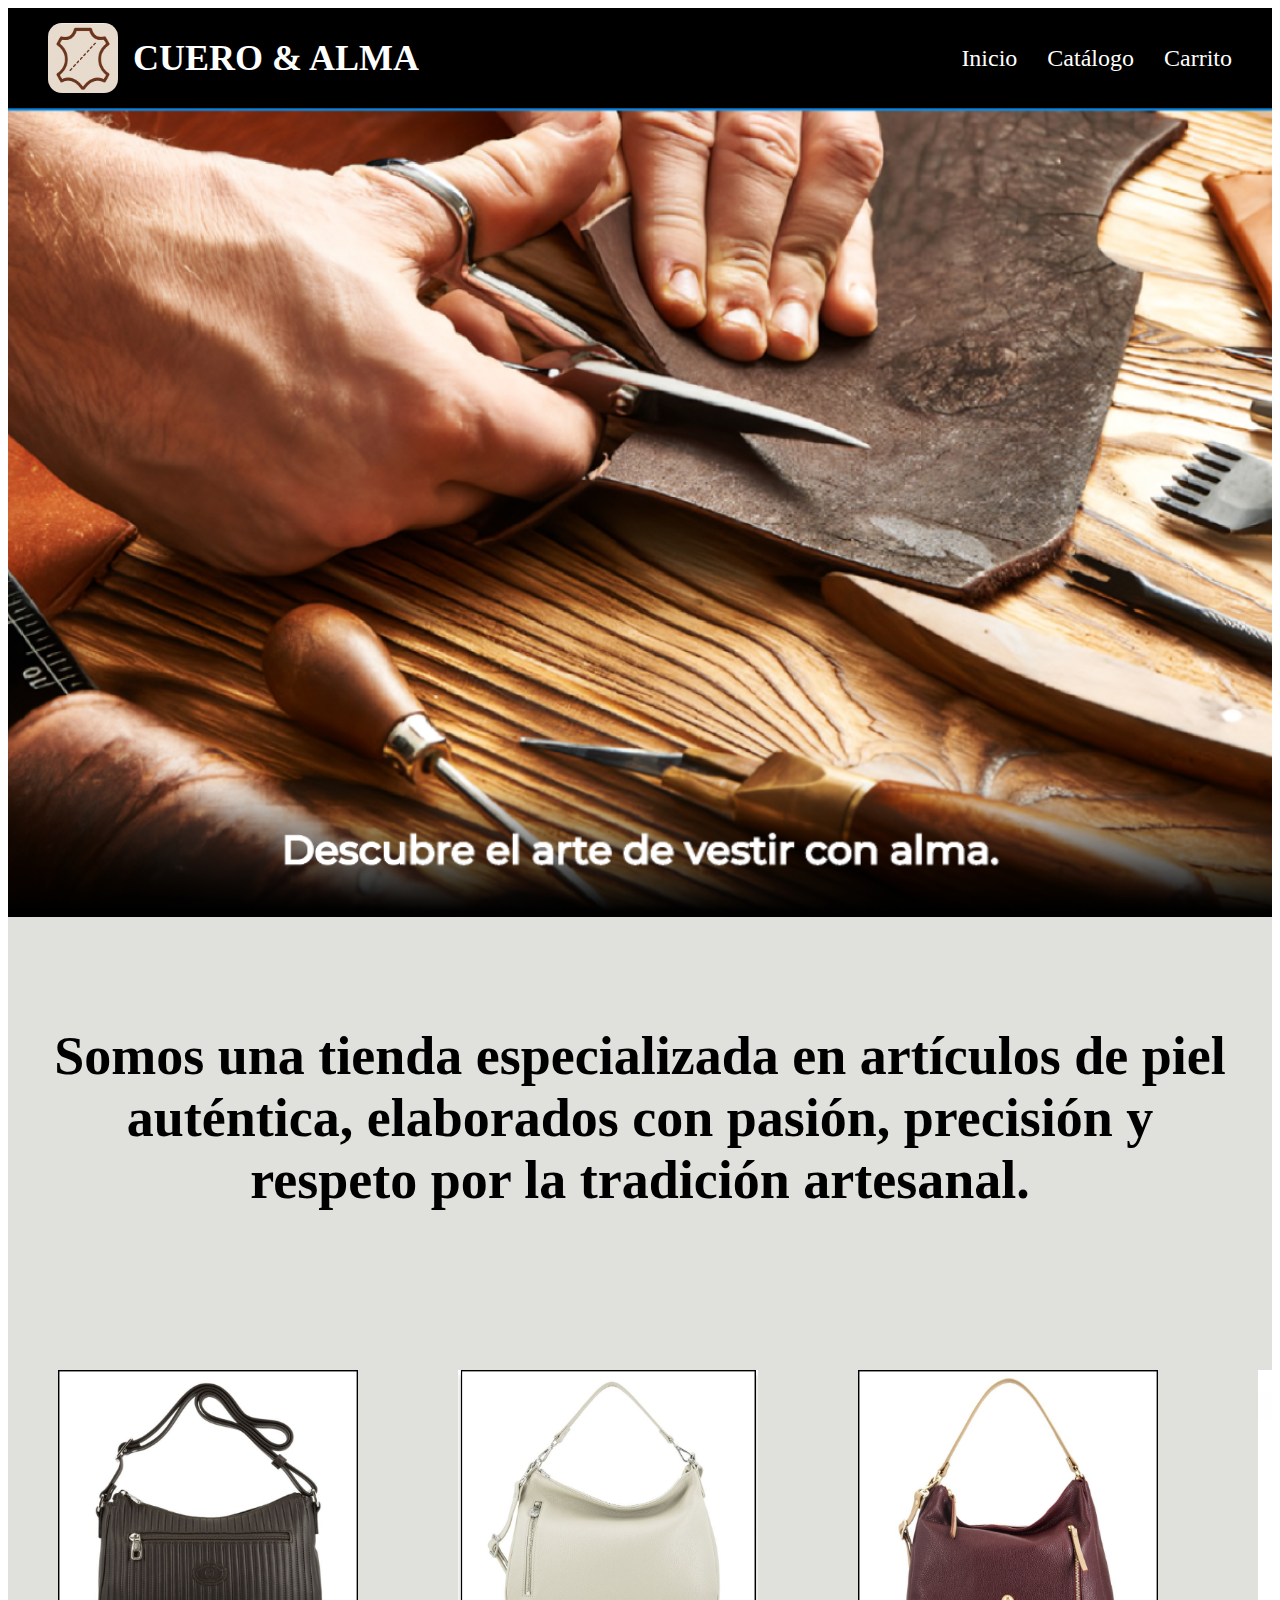
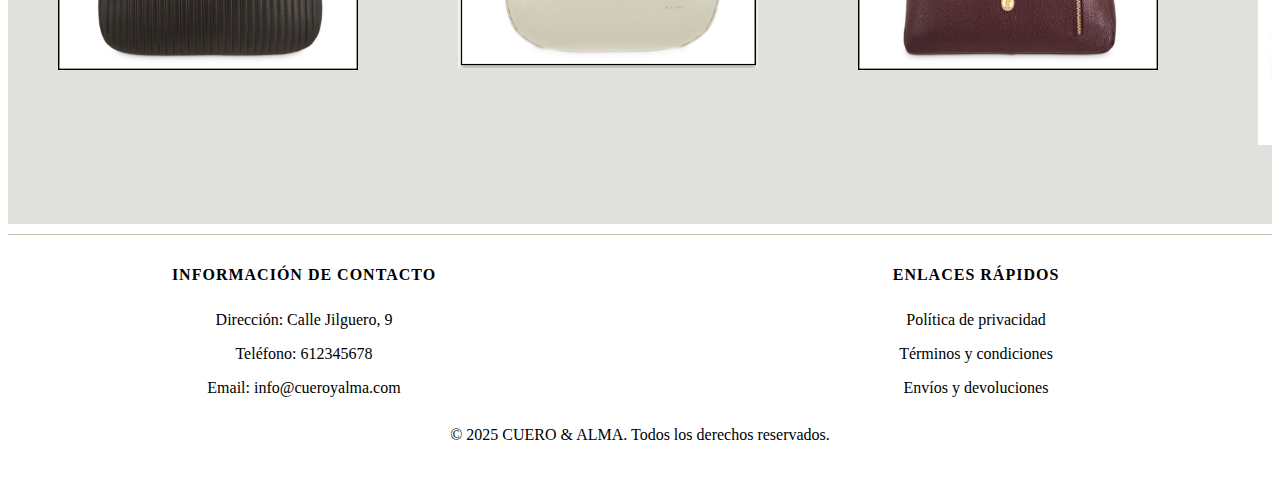
<file: index.html>
<!DOCTYPE html>
<html lang="es">

<head>
    <meta charset="UTF-8">
    <meta name="viewport" content="width=device-width, initial-scale=1.0">
    <title>CUERO & ALMA</title>
    <link rel="stylesheet" href="css/main.css">
</head>

<body class="index">
    <!-- Cabecera principal y Barra de navegación -->
    <header>
        <div class="marca">
            <a href="index.html" title="Ir a la página principal">
                <img src="images/logo.png" alt="CUERO & ALMA">
            </a>
            <h1>CUERO & ALMA</h1>
        </div>

        <nav>
            <ul>
                <li><a href="index.html">Inicio</a></li>
                <li><a href="catalogo.html">Catálogo</a></li>
                <li><a href="carrito.html">Carrito</a></li>
            </ul>
        </nav>
    </header>

    <main>
        <!-- Imagen principal destacada -->
        <section>
            <img src="images/img-principal.png" alt="Imágen principal" id="imgPrincipal">
        </section>

        <!-- Sección de texto principal -->
        <section class="caja-texto">
            <h2>Somos una tienda especializada en artículos de piel auténtica, elaborados con pasión, precisión y
                respeto
                por la tradición artesanal.</h2>

        </section>

        <!-- Galería de imágenes -->
        <section id="carrusel">
            <div class="track-carrusel">
                <a href="catalogo.html">
                    <img src="images/1.png" alt="Artículo 1">
                </a>
                <a href="catalogo.html">
                    <img src="images/2.png" alt="Artículo 2">
                </a>
                <a href="catalogo.html">
                    <img src="images/3.png" alt="Artículo 3">
                </a>
                <a href="catalogo.html">
                    <img src="images/4.jpg" alt="Artículo 4">
                </a>
                <a href="catalogo.html">
                    <img src="images/5.jpg" alt="Artículo 5">
                </a>
                <a href="catalogo.html">
                    <img src="images/6.jpg" alt="Artículo 6">
                </a>

                <a href="catalogo.html">
                    <img src="images/1.png" alt="Artículo 1">
                </a>
                <a href="catalogo.html">
                    <img src="images/2.png" alt="Artículo 2">
                </a>
                <a href="catalogo.html">
                    <img src="images/3.png" alt="Artículo 3">
                </a>
                <a href="catalogo.html">
                    <img src="images/4.jpg" alt="Artículo 4">
                </a>
                <a href="catalogo.html">
                    <img src="images/5.jpg" alt="Artículo 5">
                </a>
                <a href="catalogo.html">
                    <img src="images/6.jpg" alt="Artículo 6">
                </a>


            </div>
        </section>

    </main>



    <!-- Pie de página -->
    <footer>
        <div class="footer-top">
            <div>
                <h4>INFORMACIÓN DE CONTACTO</h4>
                <p>Dirección: Calle Jilguero, 9</p>
                <p>Teléfono: 612345678</p>
                <p>Email: info@cueroyalma.com</p>
            </div>

            <div>
                <h4>ENLACES RÁPIDOS</h4>
                <ul>
                    <li><a href="#">Política de privacidad</a></li>
                    <li><a href="#">Términos y condiciones</a></li>
                    <li><a href="#">Envíos y devoluciones</a></li>
                </ul>
            </div>
        </div>

        <div class="footer-bot">
            <p>&copy; 2025 CUERO & ALMA. Todos los derechos reservados.</p>
        </div>
    </footer>

</body>

</html>
</file>
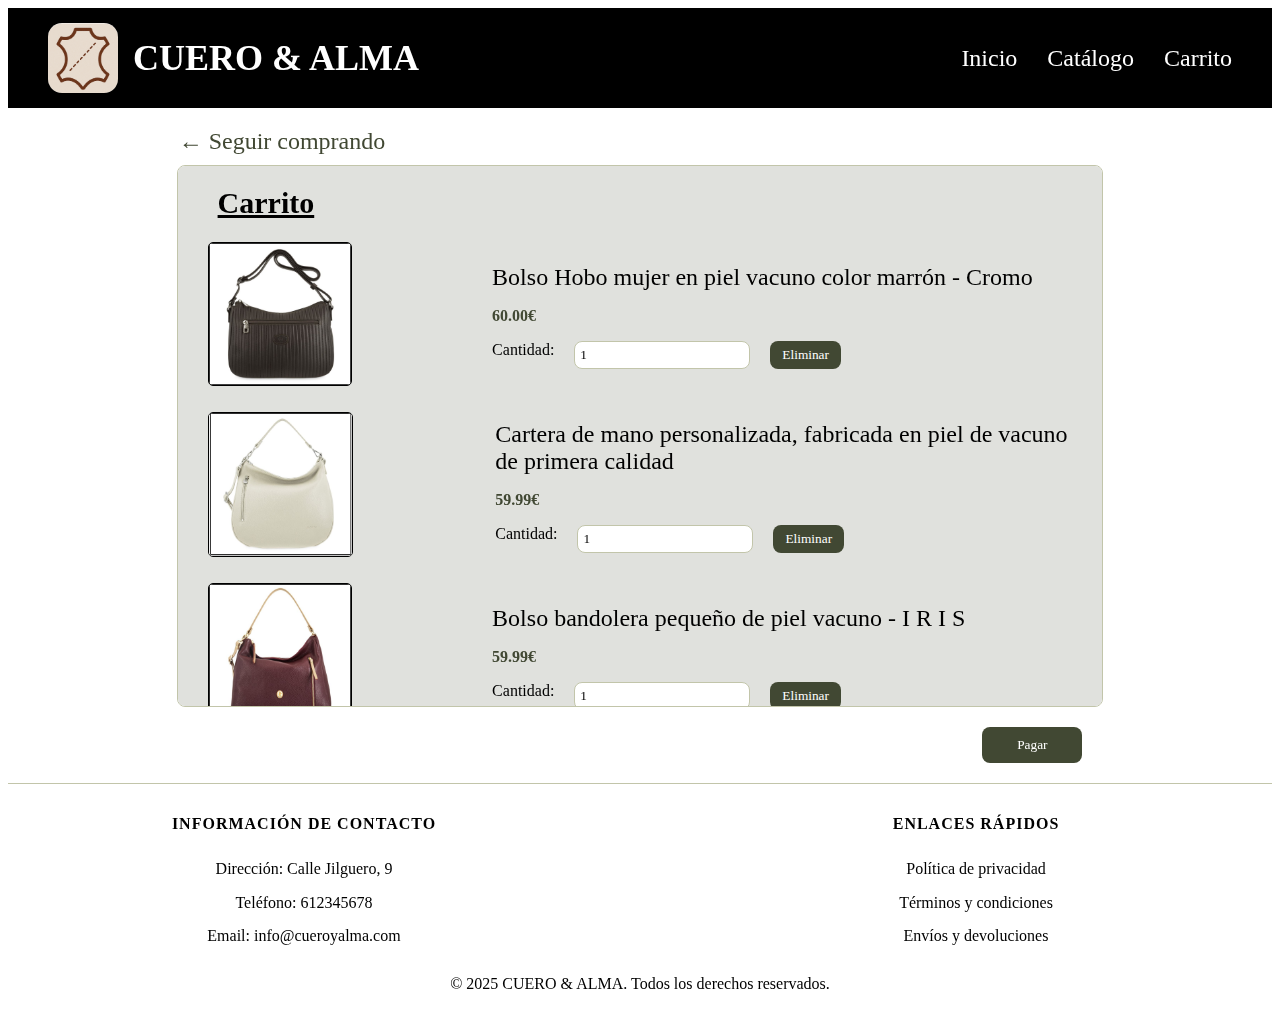
<file: carrito.html>
<!DOCTYPE html>
<html lang="es">

<head>
    <meta charset="UTF-8">
    <meta name="viewport" content="width=device-width, initial-scale=1.0">
    <title>Carrito - CUERO & ALMA</title>
    <link rel="stylesheet" href="css/main.css">
</head>

<body class="carrito">
    <!-- Cabecera principal y Barra de navegación -->
    <header>
        <div class="marca">
            <a href="index.html" title="Ir a la página principal">
                <img src="images/logo.png" alt="CUERO & ALMA">
            </a>
            <h1>CUERO & ALMA</h1>
        </div>

        <nav>
            <ul>
                <li><a href="index.html">Inicio</a></li>
                <li><a href="catalogo.html">Catálogo</a></li>
                <li><a href="carrito.html">Carrito</a></li>
            </ul>
        </nav>
    </header>

    <!-- Enlace para seguir comprando -->
    <div class="enlaceCata">
        <a href="catalogo.html">← Seguir comprando</a>
    </div>

    <!-- Contenido principal del carrito -->
    <main>

        <!-- Lista de productos en el carrito -->
        <section class="tarjeta-carrito">
            <h2>Carrito</h2>

            <!-- Producto 1 -->
            <article>
                <div>
                    <img src="images/1.png" alt="Bolso Hobo">
                </div>
                <div>
                    <div class="nombre-producto">Bolso Hobo mujer en piel vacuno color marrón - Cromo</div>
                    <p>60.00€</p>
                    <form class= "form-carrito">
                        <label for="cantidad1">Cantidad:</label>
                        <input type="number" id="cantidad1" name="cantidad1" value="1" min="1">
                        <button type="button" class="btn-eliminar">Eliminar</button>
                    </form>
                </div>
            </article>

            <!-- Producto 2 -->
            <article>
                <div>
                    <img src="images/2.png" alt="Bolso Bandolera">
                </div>
                <div>
                    <div class="nombre-producto">Cartera de mano personalizada, fabricada en piel de vacuno de primera calidad</div>
                    <p>59.99€</p>
                    <form class= "form-carrito">
                        <label for="cantidad2">Cantidad:</label>
                        <input type="number" id="cantidad2" name="cantidad2" value="1" min="1">
                        <button type="button" class="btn-eliminar">Eliminar</button>
                    </form>
                </div>
            </article>

            <!-- Producto 3 -->
            <article>
                <div>
                    <img src="images/3.png" alt="Bolso Bandolera">
                </div>
                <div>
                    <div class="nombre-producto">Bolso bandolera pequeño de piel vacuno - I R I S</div>
                    <p>59.99€</p>
                    <form class= "form-carrito">
                        <label for="cantidad2">Cantidad:</label>
                        <input type="number" id="cantidad2" name="cantidad2" value="1" min="1">
                        <button type="button" class="btn-eliminar">Eliminar</button>
                    </form>
                </div>
            </article>

            <!-- Producto 4 -->
            <article>
                <div>
                    <img src="images/5.jpg" alt="Riñonera Sabana">
                </div>
                <div>
                    <div class="nombre-producto">Riñonera SABANA mujer en piel cebra</div>
                    <p>60.00€</p>
                    <form class= "form-carrito">
                        <label for="cantidad1">Cantidad:</label>
                        <input type="number" id="cantidad1" name="cantidad1" value="1" min="1">
                        <button type="button" class="btn-eliminar">Eliminar</button>
                    </form>
                </div>
            </article>

        </section>
    </main>

    <!-- Boton de pagar -->
     <div class="btnPago">
        <button>Pagar</button>
     </div>

    <!-- Pie de página -->
    <footer>
         <div class="footer-top">
            <div>
                <h4>INFORMACIÓN DE CONTACTO</h4>
                <p>Dirección: Calle Jilguero, 9</p>
                <p>Teléfono: 612345678</p>
                <p>Email: info@cueroyalma.com</p>
            </div>

            <div>
                <h4>ENLACES RÁPIDOS</h4>
                <ul>
                    <li><a href="#">Política de privacidad</a></li>
                    <li><a href="#">Términos y condiciones</a></li>
                    <li><a href="#">Envíos y devoluciones</a></li>
                </ul>
            </div>
        </div>

        <div class="footer-bot">
            <p>&copy; 2025 CUERO & ALMA. Todos los derechos reservados.</p>
        </div>
    </footer>

</body>

</html>
</file>
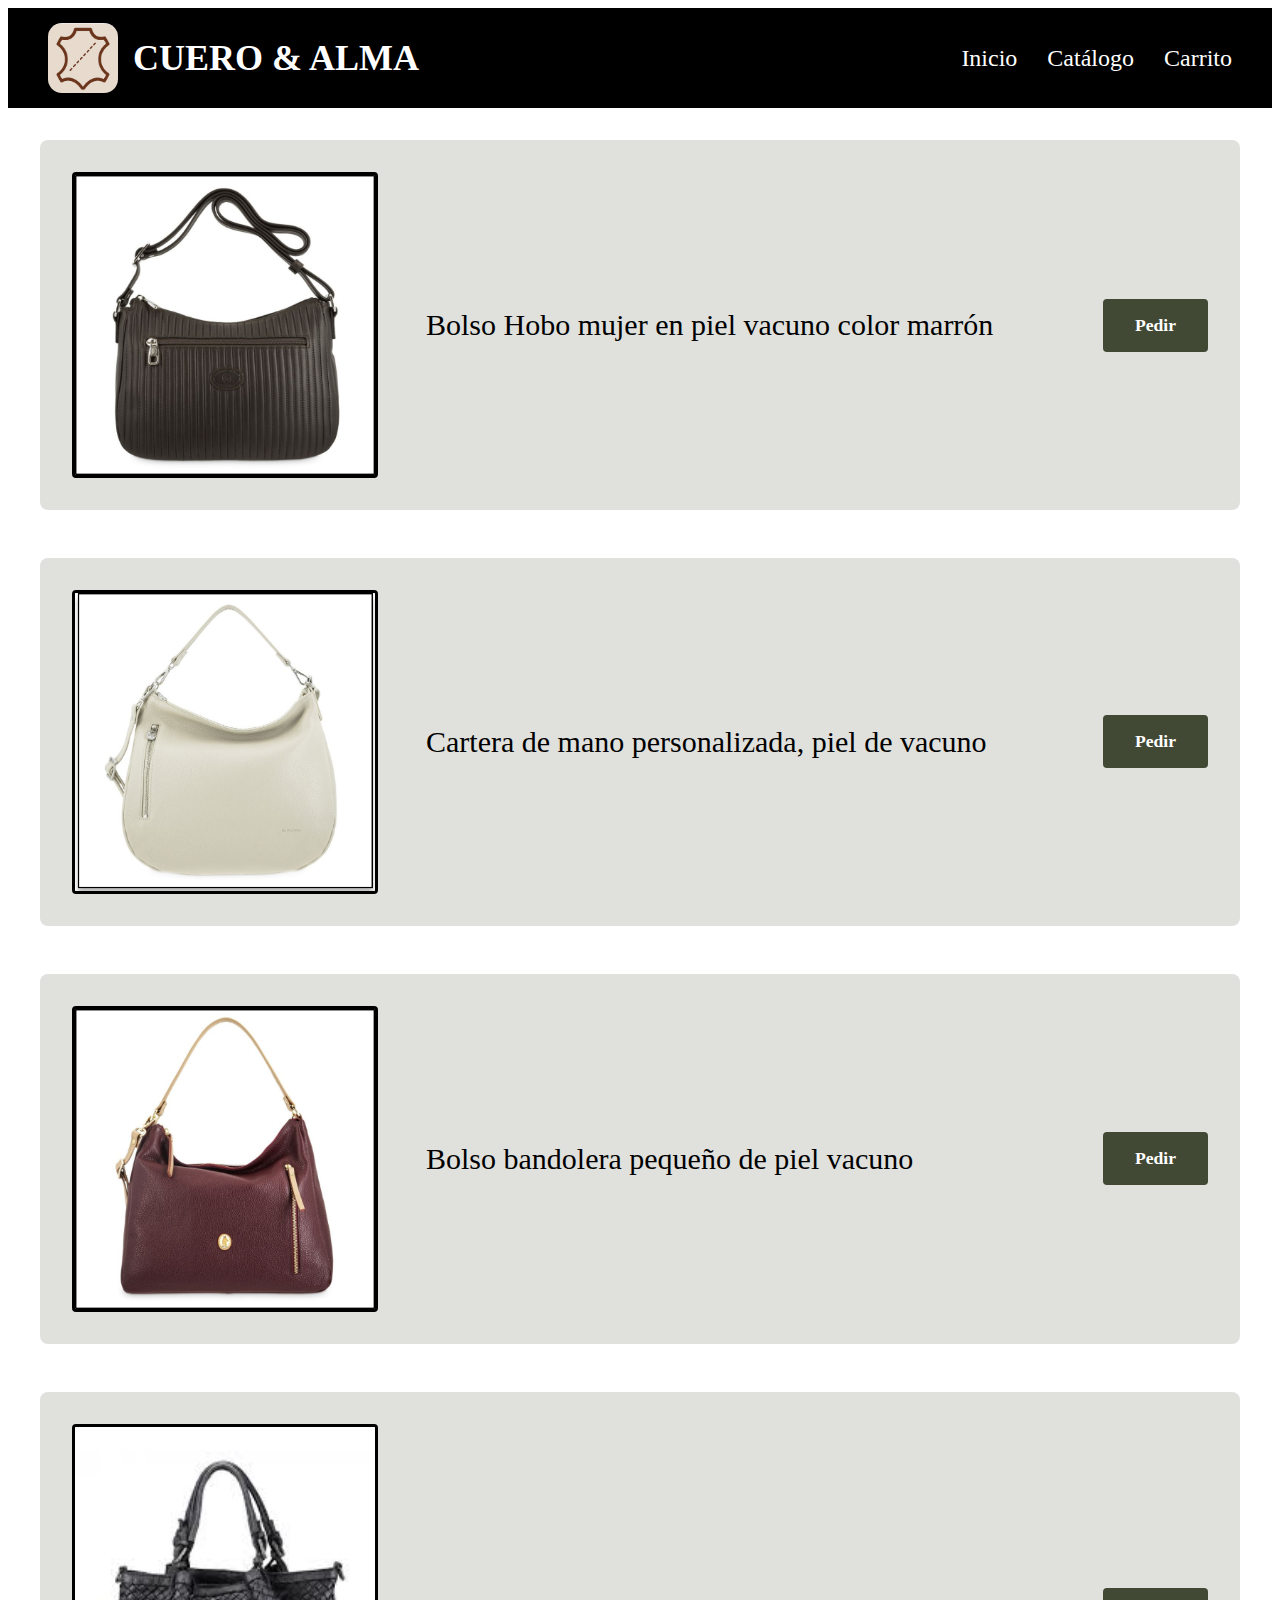
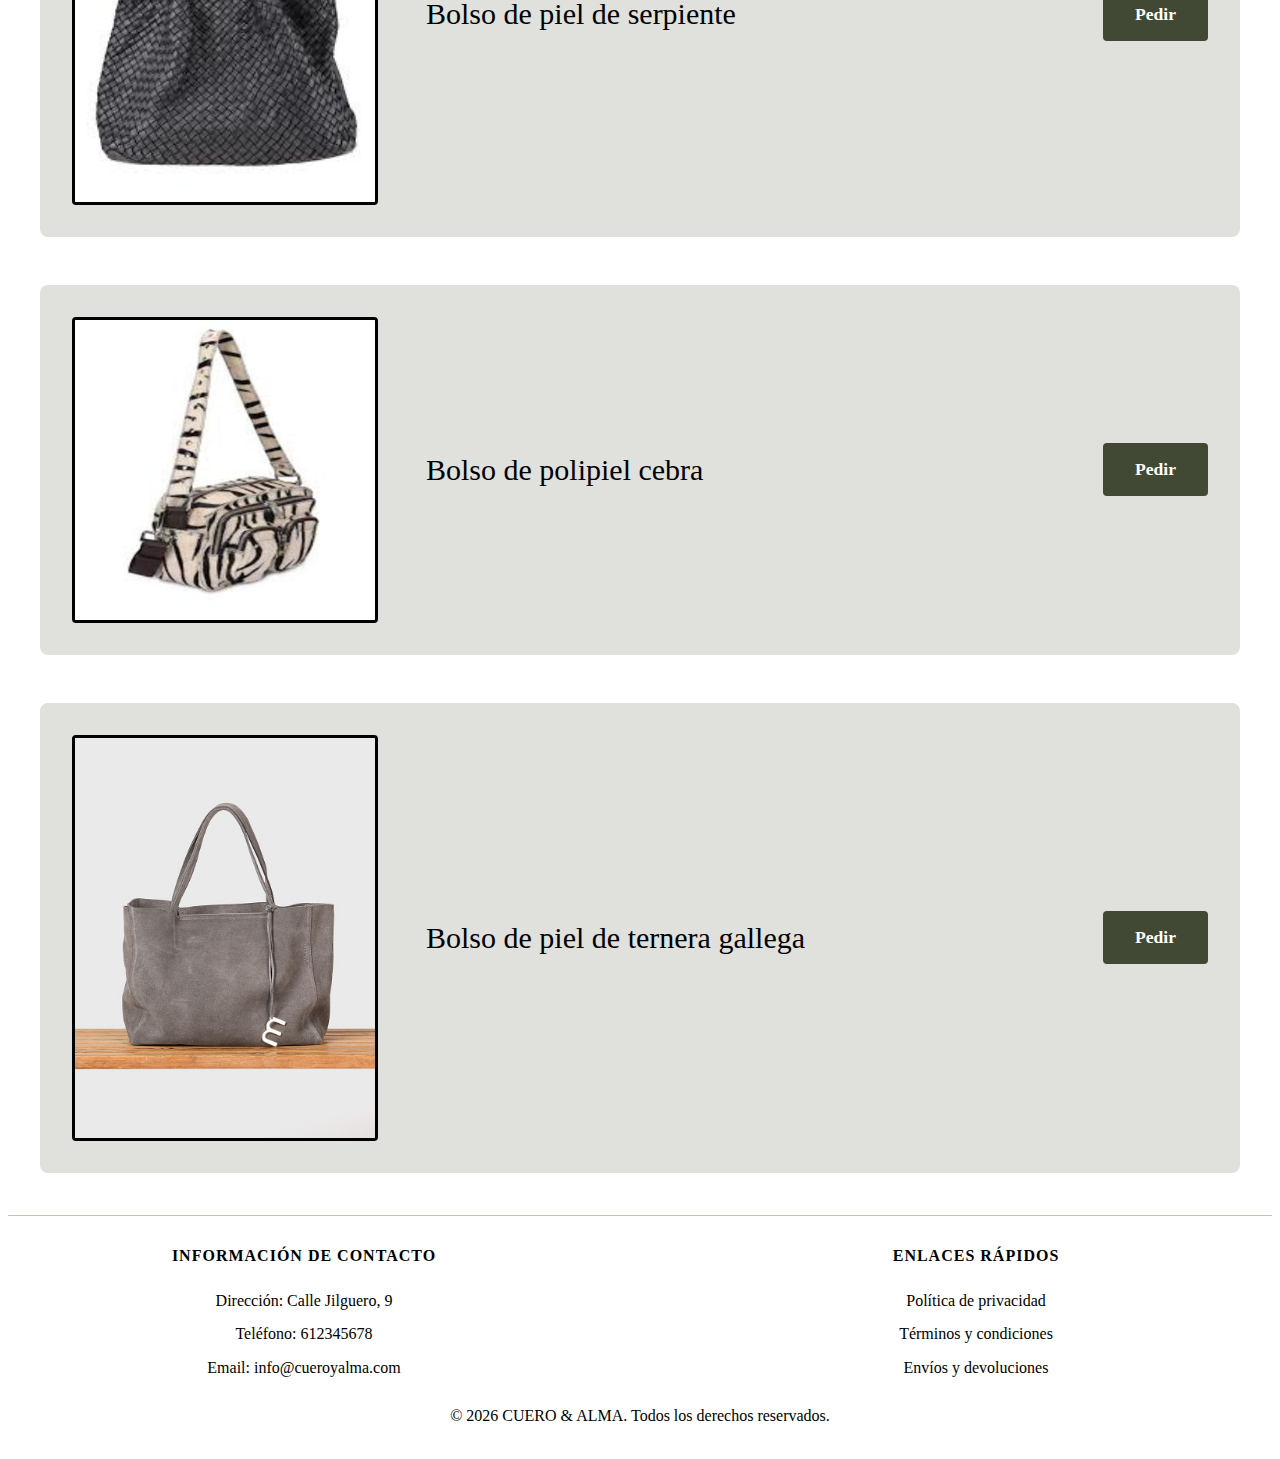
<file: catalogo.html>
<!DOCTYPE html>
<html lang="es">

<head>
    <meta charset="UTF-8">
    <meta name="viewport" content="width=device-width, initial-scale=1.0">
    <title>Producto - CUERO & ALMA</title>
     <link rel="stylesheet" href="css/main.css">
</head>

<body>
    <!-- Cabecera principal y Barra de navegación -->
    <header>
        <div class="marca">
            <a href="index.html" title="Ir a la página principal">
                <img src="images/logo.png" alt="CUERO & ALMA">
            </a>
            <h1>CUERO & ALMA</h1>
        </div>

        <nav>
            <ul>
                <li><a href="index.html">Inicio</a></li>
                <li><a href="catalogo.html">Catálogo</a></li>
                <li><a href="carrito.html">Carrito</a></li>
            </ul>
        </nav>
    </header>

    <!-- Sección de Producto -->
    <main class="catalogo">
        <section>
            <div>
                <!-- Imagen del producto -->
                <img src="images/1.png" alt="Bolso Hobo">

                <!-- Descripción del producto -->
                <p>Bolso Hobo mujer en piel vacuno color marrón</p>

                <!-- Botón de pedido -->
                <form action="carrito.html" method="get">
                    <button type="submit" class="btn-base">Pedir</button>
                </form>
            </div>
            <div>
                <!-- Imagen del producto -->
                <img src="images/2.png" alt="Cartera de mano">

                <!-- Descripción del producto -->
                <p>Cartera de mano personalizada, piel de vacuno</p>

                <!-- Botón de pedido -->
                <form action="carrito.html" method="get">
                    <button type="submit" class="btn-base">Pedir</button>
                </form>
            </div>
            <div>
                <!-- Imagen del producto -->
                <img src="images/3.png" alt="Bolso bandolera">

                <!-- Descripción del producto -->
                <p>Bolso bandolera pequeño de piel vacuno</p>

                <!-- Botón de pedido -->
                <form action="carrito.html" method="get">
                    <button type="submit" class="btn-base">Pedir</button>
                </form>
            </div>
            <div>
                <!-- Imagen del producto -->
                <img src="images/4.png" alt="Bolso serpiente">

                <!-- Descripción del producto -->
                <p>Bolso de piel de serpiente</p>

                <!-- Botón de pedido -->
                <form action="carrito.html" method="get">
                    <button type="submit" class="btn-base">Pedir</button>
                </form>
            </div>
            <div>
                <!-- Imagen del producto -->
                <img src="images/5.png" alt="Bolso cebra">

                <!-- Descripción del producto -->
                <p>Bolso de polipiel cebra</p>

                <!-- Botón de pedido -->
                <form action="carrito.html" method="get">
                    <button type="submit" class="btn-base">Pedir</button>
                </form>
            </div>
            <div>
                <!-- Imagen del producto -->
                <img src="images/6.png" alt="Bolso gallega">

                <!-- Descripción del producto -->
                <p>Bolso de piel de ternera gallega</p>

                <!-- Botón de pedido -->
                <form action="carrito.html" method="get">
                    <button type="submit" class="btn-base">Pedir</button>
                </form>
            </div>
        </section>
    </main>

    <!-- Pie de página -->
    <footer>
         <div class="footer-top">
            <div>
                <h4>INFORMACIÓN DE CONTACTO</h4>
                <p>Dirección: Calle Jilguero, 9</p>
                <p>Teléfono: 612345678</p>
                <p>Email: info@cueroyalma.com</p>
            </div>

            <div>
                <h4>ENLACES RÁPIDOS</h4>
                <ul>
                    <li><a href="#">Política de privacidad</a></li>
                    <li><a href="#">Términos y condiciones</a></li>
                    <li><a href="#">Envíos y devoluciones</a></li>
                </ul>
            </div>
        </div>

        <div class="footer-bot">
            <p>&copy; 2026 CUERO & ALMA. Todos los derechos reservados.</p>
        </div>
    </footer>
</body>

</html>
</file>
<file: css/main.css>
.btn-eliminar{background-color:#414833;color:#fff;border:none;padding:6px 12px;border-radius:8px;cursor:pointer;font-family:"Montserrat"}.btn-eliminar:hover{background-color:hsl(80,17.0731707317%,16.1176470588%)}.btnPago{max-width:70%;margin:20px auto 10px;display:flex;justify-content:flex-end}.btnPago button{width:100px;background-color:#414833;color:#fff;border:none;padding:10px 12px;border-radius:8px;cursor:pointer;font-family:"Montserrat"}.btnPago button:hover{background-color:hsl(80,17.0731707317%,16.1176470588%)}@media(max-width: 768px){.btnPago button{width:100%}}.tarjeta-carrito article{display:flex;align-items:center;padding:10px;border-radius:10px}@media(max-width: 768px){.tarjeta-carrito article{flex-direction:column;text-align:center}}.tarjeta-carrito article div:first-child img{width:50%;height:50%;border-radius:5px;border:1px solid #000}.tarjeta-carrito article div:nth-child(2){width:100%}.tarjeta-carrito article div:nth-child(2) .nombre-producto{font-size:24px;color:#000}.tarjeta-carrito article div:nth-child(2) p{font-size:16px;font-weight:bold;color:#414833}.tarjeta-carrito article div:nth-child(2) .form-carrito{font-size:16px}.form-carrito{display:flex;font-size:24px;font-family:"Montserrat";gap:20px}@media(max-width: 768px){.form-carrito{flex-direction:column}}.form-carrito label{color:#000}.form-carrito input{border:1px solid #c2c5aa;border-radius:8px;padding:5px;font-family:"Montserrat"}header{font-family:"Montserrat";background-color:#000;color:#fff;padding:0 40px;height:100px;display:grid;grid-template-columns:auto auto;align-items:center;gap:40px}header .marca{display:flex;align-items:center;gap:15px}header .marca h1{font-size:36px;color:#fff}header .marca img{display:block;width:70px;height:70px;border-radius:20%}header nav{display:flex;justify-content:end}header nav ul{list-style:none;display:flex;gap:30px}header nav ul li a{color:#fff;text-decoration:none;font-size:24px;font-weight:500 px}header nav ul li a:hover{color:hsl(66.6666666667,18.8811188811%,81.9607843137%)}@media(max-width: 768px){header{grid-template-columns:1fr;height:auto;padding:20px;justify-items:center;gap:20px}header nav{justify-content:center}}footer{font-family:"Montserrat";background-color:#fff;color:#000;padding:10px 0;display:flex;flex-direction:column;gap:10px}footer .footer-top{border-top:1px solid #c2c5aa;padding-top:10px;display:grid;grid-template-columns:repeat(2, minmax(300px, 1fr));justify-content:center;gap:80px}footer .footer-top>div{display:flex;flex-direction:column;align-items:center;text-align:center;gap:8px}footer .footer-top>div h4{font-size:16px;margin-bottom:15px;font-weight:bold;text-transform:uppercase;letter-spacing:1px}footer .footer-top>div p,footer .footer-top>div li,footer .footer-top>div a{margin:0;color:#000;font-size:16px;line-height:1.6}footer .footer-top>div ul{list-style:none;padding:0;margin:0;display:flex;flex-direction:column;gap:8px}footer .footer-top>div ul li a{text-decoration:none}footer .footer-top>div ul li a:hover{text-decoration:underline;opacity:.7}footer .footer-bot{text-align:center;font-size:16px}@media(max-width: 600px){footer .footer-top{grid-template-columns:1fr;gap:40px}footer .footer-top>div{align-items:center}}.carrito .enlaceCata{max-width:73%;margin:10px auto;display:flex}.carrito .enlaceCata a{color:#414833;text-decoration:none;font-size:24px;padding-top:10px}.carrito .enlaceCata a:hover{text-decoration:underline;color:#000}.carrito main{display:grid;grid-template-columns:1fr;max-width:70%;min-width:300px;margin:1px auto;padding:20px;background-color:#e0e1dd;border:1px solid #c2c5aa;border-radius:8px;font-family:"Montserrat";height:500px;overflow-y:auto}.carrito main h2{margin-top:0;font-size:30px;color:#000;text-decoration:underline;margin-bottom:10px;padding:0 20px}.carrito main section{display:flex;flex-direction:column;gap:2px}.index main{display:grid;grid-template-columns:1fr;gap:2rem;background-color:#e0e1dd;font-family:"Montserrat"}.index main #imgPrincipal{display:block;width:100%;height:auto}.index main .caja-texto{font-size:36px;display:flex;flex-direction:column;justify-content:center;align-items:center;text-align:center;padding:2rem}.index main #carrusel{overflow:hidden;width:100%}.index main #carrusel .track-carrusel{display:flex;width:1800px;animation:desplazar 20s linear infinite}.index main #carrusel .track-carrusel:hover{animation-play-state:paused}.index main #carrusel img{width:300px;height:auto;flex-shrink:0;margin:50px}@keyframes desplazar{0%{transform:translateX(0)}100%{transform:translateX(calc(-1 * 400px * 6))}}.catalogo section{display:flex;flex-direction:column;gap:3rem;padding:2rem;max-width:1200px;margin:0 auto}.catalogo section div{display:flex;flex-wrap:wrap;justify-content:space-between;align-items:center;gap:3rem;padding:2rem;background-color:#e0e1dd;border-radius:8px}.catalogo section div img{flex:0 1 300px;width:300px;min-width:200px;height:auto;border:3px solid #000;border-radius:4px;object-fit:cover;align-self:flex-start}.catalogo section div p{flex:2 1 auto;min-width:200px;text-align:left;font-family:"Montserrat";font-size:30px;line-height:1.6;color:#000;align-self:center}.catalogo section div form{flex:0 0 auto;align-self:center;margin-left:auto}.catalogo section div form button{background-color:#414833;color:#fff;padding:1rem 2rem;border:none;border-radius:4px;cursor:pointer;font-family:"Montserrat";font-size:1.1rem;font-weight:600;transition:background-color .3s ease}.catalogo section div form button:hover{background-color:hsl(80,17.0731707317%,14.1176470588%)}@media(max-width: 768px){.catalogo section div{flex-direction:column;align-items:stretch}.catalogo section div img{order:1;align-self:center;width:100%;max-width:400px}.catalogo section div p{order:2;text-align:center}.catalogo section div form{order:3;align-self:center;margin-left:auto}.catalogo section div form button{width:auto}}/*# sourceMappingURL=main.css.map */
</file>
